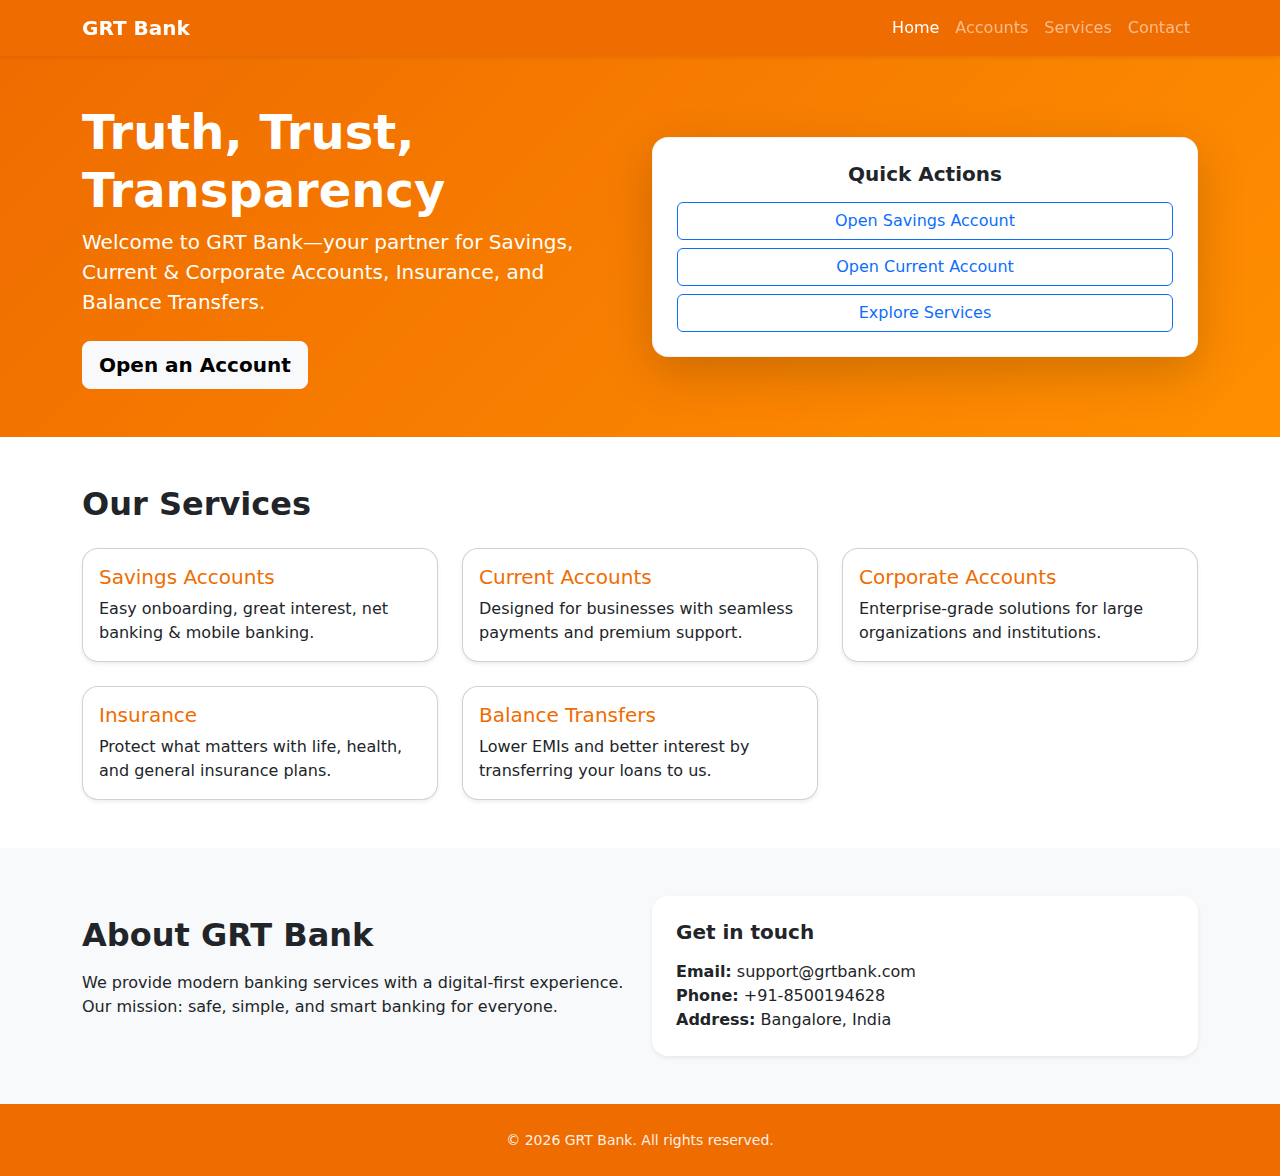
<file: index.html>
<!DOCTYPE html>
<html lang="en">
<head>
  <meta charset="UTF-8" />
  <meta name="viewport" content="width=device-width, initial-scale=1.0"/>
  <title>GRT Bank | Digital Banking</title>
  <link href="https://cdn.jsdelivr.net/npm/bootstrap@5.3.3/dist/css/bootstrap.min.css" rel="stylesheet">
  <link href="./css/style.css" rel="stylesheet">
</head>
<body>
  <!-- Navbar -->
  <nav class="navbar navbar-expand-lg navbar-dark bg-primary shadow-sm sticky-top">
    <div class="container">
      <a class="navbar-brand fw-bold" href="index.html">GRT Bank</a>
      <button class="navbar-toggler" type="button" data-bs-toggle="collapse" data-bs-target="#nav">
        <span class="navbar-toggler-icon"></span>
      </button>
      <div id="nav" class="collapse navbar-collapse">
        <ul class="navbar-nav ms-auto">
          <li class="nav-item"><a class="nav-link active" href="index.html">Home</a></li>
          <li class="nav-item"><a class="nav-link" href="accounts.html">Accounts</a></li>
          <li class="nav-item"><a class="nav-link" href="#services">Services</a></li>
          <li class="nav-item"><a class="nav-link" href="#contact">Contact</a></li>
        </ul>
      </div>
    </div>
  </nav>

  <!-- Hero -->
  <header class="bg-gradient-primary text-white py-5">
    <div class="container">
      <div class="row align-items-center g-4">
        <div class="col-lg-6">
          <h1 class="display-5 fw-bold">Truth, Trust, Transparency</h1>
          <p class="lead mb-4">Welcome to <strong>GRT Bank</strong>—your partner for Savings, Current & Corporate Accounts, Insurance, and Balance Transfers.</p>
          <a href="accounts.html" class="btn btn-light btn-lg fw-semibold">Open an Account</a>
        </div>
        <div class="col-lg-6 text-center">
          <div class="hero-card shadow-lg rounded-4 p-4 bg-white text-dark">
            <h5 class="fw-bold mb-3">Quick Actions</h5>
            <div class="d-grid gap-2">
              <a class="btn btn-outline-primary" href="accounts.html#savings">Open Savings Account</a>
              <a class="btn btn-outline-primary" href="accounts.html#current">Open Current Account</a>
              <a class="btn btn-outline-primary" href="#services">Explore Services</a>
            </div>
          </div>
        </div>
      </div>
    </div>
  </header>

  <!-- Services -->
  <section id="services" class="py-5">
    <div class="container">
      <h2 class="fw-bold mb-4">Our Services</h2>
      <div class="row g-4">
        <div class="col-md-6 col-lg-4">
          <div class="card h-100 shadow-sm rounded-4">
            <div class="card-body">
              <h5 class="card-title">Savings Accounts</h5>
              <p class="card-text">Easy onboarding, great interest, net banking & mobile banking.</p>
            </div>
          </div>
        </div>
        <div class="col-md-6 col-lg-4">
          <div class="card h-100 shadow-sm rounded-4">
            <div class="card-body">
              <h5 class="card-title">Current Accounts</h5>
              <p class="card-text">Designed for businesses with seamless payments and premium support.</p>
            </div>
          </div>
        </div>
        <div class="col-md-6 col-lg-4">
          <div class="card h-100 shadow-sm rounded-4">
            <div class="card-body">
              <h5 class="card-title">Corporate Accounts</h5>
              <p class="card-text">Enterprise-grade solutions for large organizations and institutions.</p>
            </div>
          </div>
        </div>
        <div class="col-md-6 col-lg-4">
          <div class="card h-100 shadow-sm rounded-4">
            <div class="card-body">
              <h5 class="card-title">Insurance</h5>
              <p class="card-text">Protect what matters with life, health, and general insurance plans.</p>
            </div>
          </div>
        </div>
        <div class="col-md-6 col-lg-4">
          <div class="card h-100 shadow-sm rounded-4">
            <div class="card-body">
              <h5 class="card-title">Balance Transfers</h5>
              <p class="card-text">Lower EMIs and better interest by transferring your loans to us.</p>
            </div>
          </div>
        </div>
      </div>
    </div>
  </section>

  <!-- Contact -->
  <section id="contact" class="py-5 bg-light">
    <div class="container">
      <div class="row g-4 align-items-center">
        <div class="col-lg-6">
          <h2 class="fw-bold mb-3">About GRT Bank</h2>
          <p>We provide modern banking services with a digital-first experience. Our mission: safe, simple, and smart banking for everyone.</p>
        </div>
        <div class="col-lg-6">
          <div class="p-4 bg-white rounded-4 shadow-sm">
            <h5 class="fw-bold mb-3">Get in touch</h5>
            <ul class="list-unstyled mb-0">
              <li><strong>Email:</strong> support@grtbank.com</li>
              <li><strong>Phone:</strong> +91-8500194628</li>
              <li><strong>Address:</strong> Bangalore, India</li>
            </ul>
          </div>
        </div>
      </div>
    </div>
  </section>

  <!-- Footer -->
  <footer class="py-4 bg-primary text-white">
    <div class="container text-center">
      <small>&copy; <span id="year"></span> GRT Bank. All rights reserved.</small>
    </div>
  </footer>

  <script src="https://cdn.jsdelivr.net/npm/bootstrap@5.3.3/dist/js/bootstrap.bundle.min.js"></script>
  <script src="./js/app.js"></script>
</body>
</html>
</file>
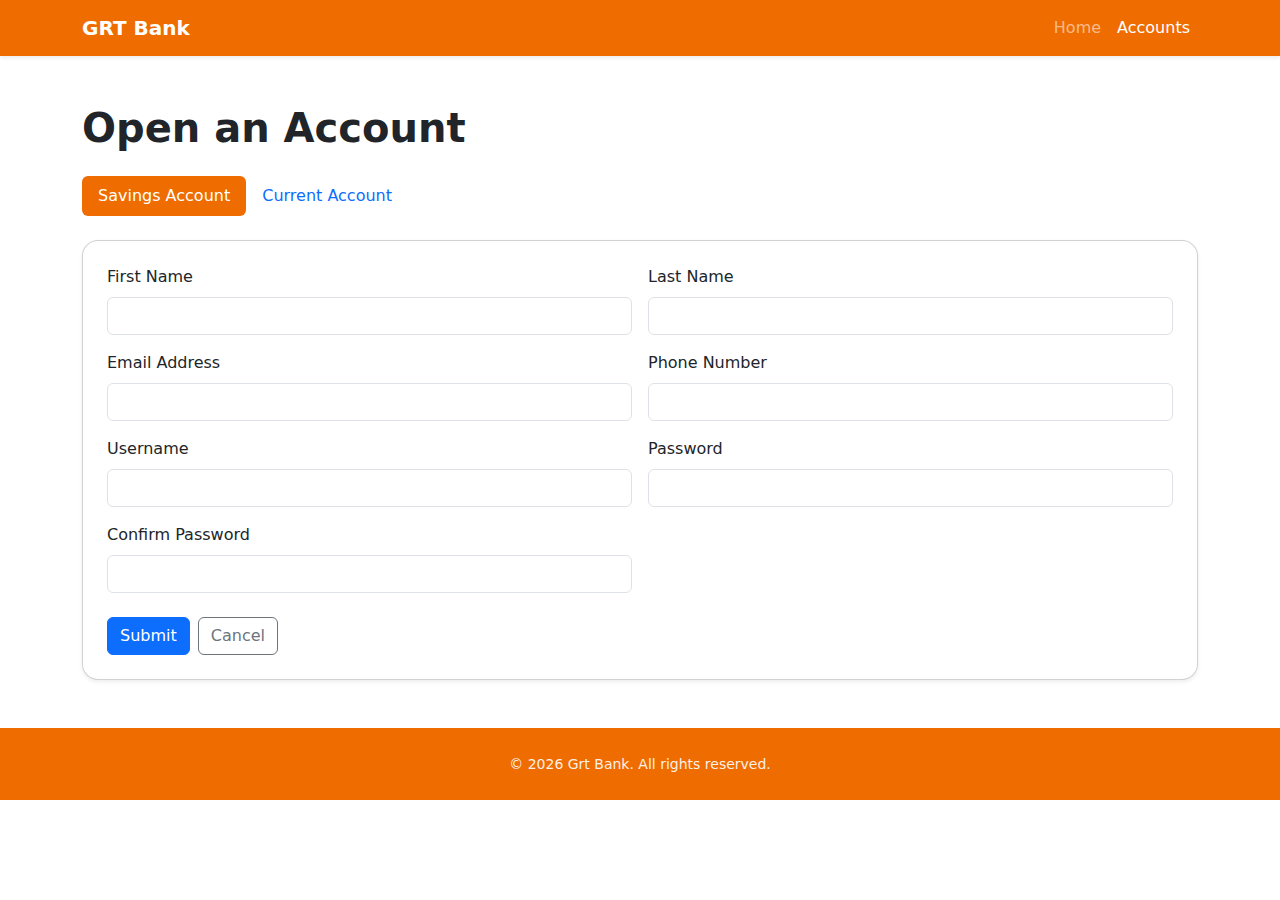
<file: accounts.html>
<!DOCTYPE html>
<html lang="en">
<head>
  <meta charset="UTF-8"/>
  <meta name="viewport" content="width=device-width, initial-scale=1.0"/>
  <title>Open Account | GRT Bank</title>
  <link href="https://cdn.jsdelivr.net/npm/bootstrap@5.3.3/dist/css/bootstrap.min.css" rel="stylesheet">
  <link href="./css/style.css" rel="stylesheet">
</head>
<body>
  <!-- Navbar -->
  <nav class="navbar navbar-expand-lg navbar-dark bg-primary shadow-sm sticky-top">
    <div class="container">
      <a class="navbar-brand fw-bold" href="index.html">GRT Bank</a>
      <button class="navbar-toggler" type="button" data-bs-toggle="collapse" data-bs-target="#nav">
        <span class="navbar-toggler-icon"></span>
      </button>
      <div id="nav" class="collapse navbar-collapse">
        <ul class="navbar-nav ms-auto">
          <li class="nav-item"><a class="nav-link" href="index.html">Home</a></li>
          <li class="nav-item"><a class="nav-link active" href="accounts.html">Accounts</a></li>
        </ul>
      </div>
    </div>
  </nav>

  <main class="py-5">
    <div class="container">
      <h1 class="fw-bold mb-4">Open an Account</h1>

      <!-- Tabs -->
      <ul class="nav nav-pills mb-4" id="accountTabs" role="tablist">
        <li class="nav-item" role="presentation">
          <button class="nav-link active" id="savings-tab" data-bs-toggle="pill" data-bs-target="#savings" type="button" role="tab">Savings Account</button>
        </li>
        <li class="nav-item" role="presentation">
          <button class="nav-link" id="current-tab" data-bs-toggle="pill" data-bs-target="#current" type="button" role="tab">Current Account</button>
        </li>
      </ul>

      <div class="tab-content">
        <!-- Savings Form -->
        <div class="tab-pane fade show active" id="savings" role="tabpanel">
          <form id="savingsForm" class="card shadow-sm rounded-4 p-4 needs-validation" novalidate>
            <div class="row g-3">
              <div class="col-md-6">
                <label class="form-label">First Name</label>
                <input type="text" class="form-control" name="firstName" required>
                <div class="invalid-feedback">First name is required.</div>
              </div>
              <div class="col-md-6">
                <label class="form-label">Last Name</label>
                <input type="text" class="form-control" name="lastName" required>
                <div class="invalid-feedback">Last name is required.</div>
              </div>
              <div class="col-md-6">
                <label class="form-label">Email Address</label>
                <input type="email" class="form-control" name="email" required>
                <div class="invalid-feedback">Valid email is required.</div>
              </div>
              <div class="col-md-6">
                <label class="form-label">Phone Number</label>
                <input type="tel" class="form-control" name="phone" required>
                <div class="invalid-feedback">Phone is required.</div>
              </div>
              <div class="col-md-6">
                <label class="form-label">Username</label>
                <input type="text" class="form-control" name="username" required>
                <div class="invalid-feedback">Username is required.</div>
              </div>
              <div class="col-md-6">
                <label class="form-label">Password</label>
                <input type="password" class="form-control" name="password" required minlength="6">
                <div class="invalid-feedback">Password (min 6 chars) required.</div>
              </div>
              <div class="col-md-6">
                <label class="form-label">Confirm Password</label>
                <input type="password" class="form-control" name="confirmPassword" required minlength="6">
                <div class="invalid-feedback">Please confirm your password.</div>
              </div>
            </div>
            <div class="mt-4 d-flex gap-2">
              <button class="btn btn-primary" type="submit">Submit</button>
              <a class="btn btn-outline-secondary" href="index.html">Cancel</a>
            </div>
          </form>
        </div>

        <!-- Current Form -->
        <div class="tab-pane fade" id="current" role="tabpanel">
          <form id="currentForm" class="card shadow-sm rounded-4 p-4 needs-validation" novalidate>
            <div class="row g-3">
              <div class="col-md-6">
                <label class="form-label">Company Name</label>
                <input type="text" class="form-control" name="companyName" required>
                <div class="invalid-feedback">Company name is required.</div>
              </div>
              <div class="col-md-6">
                <label class="form-label">Company Address</label>
                <input type="text" class="form-control" name="companyAddress" required>
                <div class="invalid-feedback">Company address is required.</div>
              </div>
              <div class="col-md-6">
                <label class="form-label">Owner Name</label>
                <input type="text" class="form-control" name="ownerName" required>
                <div class="invalid-feedback">Owner name is required.</div>
              </div>
              <div class="col-md-6">
                <label class="form-label">Email ID</label>
                <input type="email" class="form-control" name="email" required>
                <div class="invalid-feedback">Valid email is required.</div>
              </div>
              <div class="col-md-6">
                <label class="form-label">Password</label>
                <input type="password" class="form-control" name="password" required minlength="6">
                <div class="invalid-feedback">Password (min 6 chars) required.</div>
              </div>
              <div class="col-md-6">
                <label class="form-label">Confirm Password</label>
                <input type="password" class="form-control" name="confirmPassword" required minlength="6">
                <div class="invalid-feedback">Please confirm your password.</div>
              </div>
            </div>
            <div class="mt-4 d-flex gap-2">
              <button class="btn btn-primary" type="submit">Submit</button>
              <a class="btn btn-outline-secondary" href="index.html">Cancel</a>
            </div>
          </form>
        </div>
      </div>
    </div>
  </main>

  <!-- Success Modal -->
  <div class="modal fade" id="successModal" tabindex="-1" aria-hidden="true">
    <div class="modal-dialog modal-dialog-centered">
      <div class="modal-content rounded-4">
        <div class="modal-header border-0">
          <h5 class="modal-title">Success</h5>
          <button type="button" class="btn-close" data-bs-dismiss="modal" aria-label="Close"></button>
        </div>
        <div class="modal-body">
          Application submitted successfully!
        </div>
        <div class="modal-footer border-0">
          <button type="button" class="btn btn-primary" data-bs-dismiss="modal">OK</button>
        </div>
      </div>
    </div>
  </div>

  <footer class="py-4 bg-primary text-white">
    <div class="container text-center">
      <small>&copy; <span id="year"></span> Grt Bank. All rights reserved.</small>
    </div>
  </footer>

  <script src="https://cdn.jsdelivr.net/npm/bootstrap@5.3.3/dist/js/bootstrap.bundle.min.js"></script>
  <script src="./js/app.js"></script>
</body>
</html>
</file>
<file: css/style.css>
/* Theme: orange primary like ICICI */
:root{
  --bs-primary: #ef6c00; /* deep orange */
  --bs-primary-rgb: 239,108,0;
}
.bg-gradient-primary{
  background: linear-gradient(135deg, #ef6c00, #ff8f00);
}
.hero-card{ border: 1px solid rgba(0,0,0,.05); }
.card .card-title{ color: #ef6c00; }
.rounded-4{ border-radius: 1rem; }
.nav-pills .nav-link.active{ background-color: #ef6c00; }
footer small{ opacity: .9; }

/* Basic validation feedback spacing */
.was-validated .form-control:invalid, .form-control.is-invalid{ background-image: none; }
</file>
